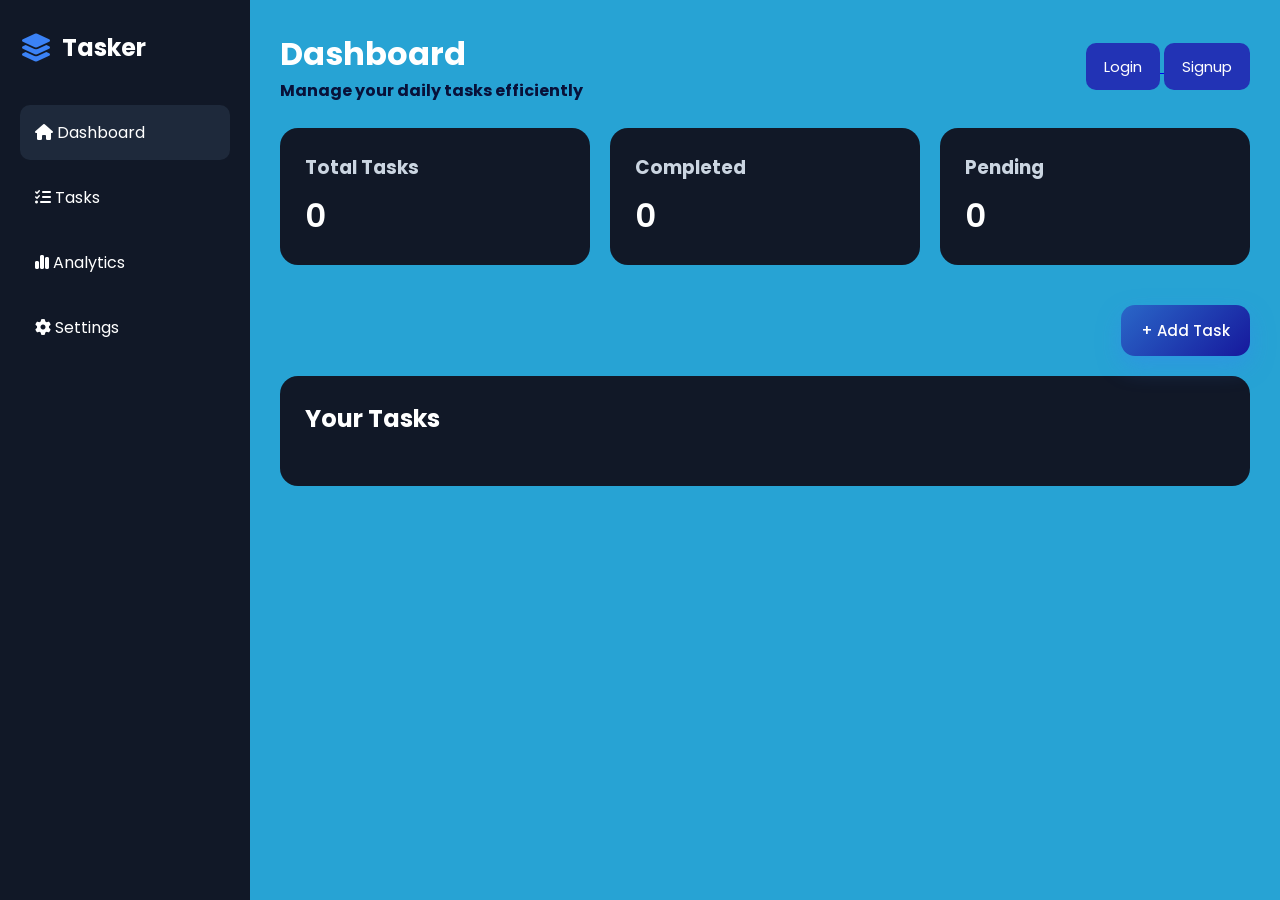
<file: index.html>
<!DOCTYPE html>
<html lang="en">

<head>
    <meta charset="UTF-8" />
    <meta name="viewport" content="width=device-width, initial-scale=1.0" />
    <title>Tasker - Dashboard</title>

    <link rel="stylesheet" href="style.css">
    <link rel="stylesheet" href="https://cdnjs.cloudflare.com/ajax/libs/font-awesome/6.5.2/css/all.min.css" />
</head>

<body>

    <!-- SIDEBAR -->
    <aside class="sidebar">

        <div class="logo">
            <i class="fa-solid fa-layer-group"></i>
            <h2>Tasker</h2>
        </div>

        <ul class="menu">
            <li class="active"><i class="fa-solid fa-house"></i> Dashboard</li>
            <li><a href="tasks.html"><i class="fa-solid fa-list-check"></i> Tasks</a></li>
            <li><a href="analytics.html"><i class="fa-solid fa-chart-simple"></i> Analytics</a></li>
            <li><a href="settings.html"><i class="fa-solid fa-gear"></i> Settings</a></li>
        </ul>

    </aside>

    <!-- MAIN -->
    <main class="main-content">

        <!-- TOPBAR -->
        <header class="topbar">

            <div>
                <h1>Dashboard</h1>
                <p>Manage your daily tasks efficiently</p>
            </div>

            <div class="topbar-actions" id="authArea"></div>

        </header>

        <!-- STATS -->
        <section class="stats-container">

            <div class="card">
                <h3>Total Tasks</h3>
                <p id="totalTasks">0</p>
            </div>

            <div class="card">
                <h3>Completed</h3>
                <p id="completedTasks">0</p>
            </div>

            <div class="card">
                <h3>Pending</h3>
                <p id="pendingTasks">0</p>
            </div>

        </section>

        <!-- ✅ ONLY ADD TASK BUTTON (NO QUICK ADD) -->
        <div class="add-task-trigger">
            <button class="add-task-btn" onclick="openModal()">
                + Add Task
            </button>
        </div>

        <!-- TASKS -->
        <section class="task-section">

            <div class="section-header">
                <h2>Your Tasks</h2>
            </div>

            <div class="task-container" id="taskContainer"></div>

        </section>

    </main>

    <!-- 💥 MODAL -->
    <div class="modal" id="taskModal" onclick="outsideClick(event)">

        <div class="modal-content">

            <div class="modal-header">
                <h2>Create Task</h2>
                <span class="close-btn" onclick="closeModal()">&times;</span>
            </div>

            <form onsubmit="submitModalTask(event)">

                <input type="text" id="modalTitle" placeholder="Task Title" required>

                <textarea id="modalDescription" placeholder="Task Description"></textarea>

                <input type="date" id="modalDate">

                <select id="modalPriority">
                    <option value="Low">Low</option>
                    <option value="Medium">Medium</option>
                    <option value="High">High</option>
                </select>

                <button type="submit">Create Task</button>

            </form>

        </div>

    </div>

    <script src="script.js"></script>

</body>

</html>
</file>
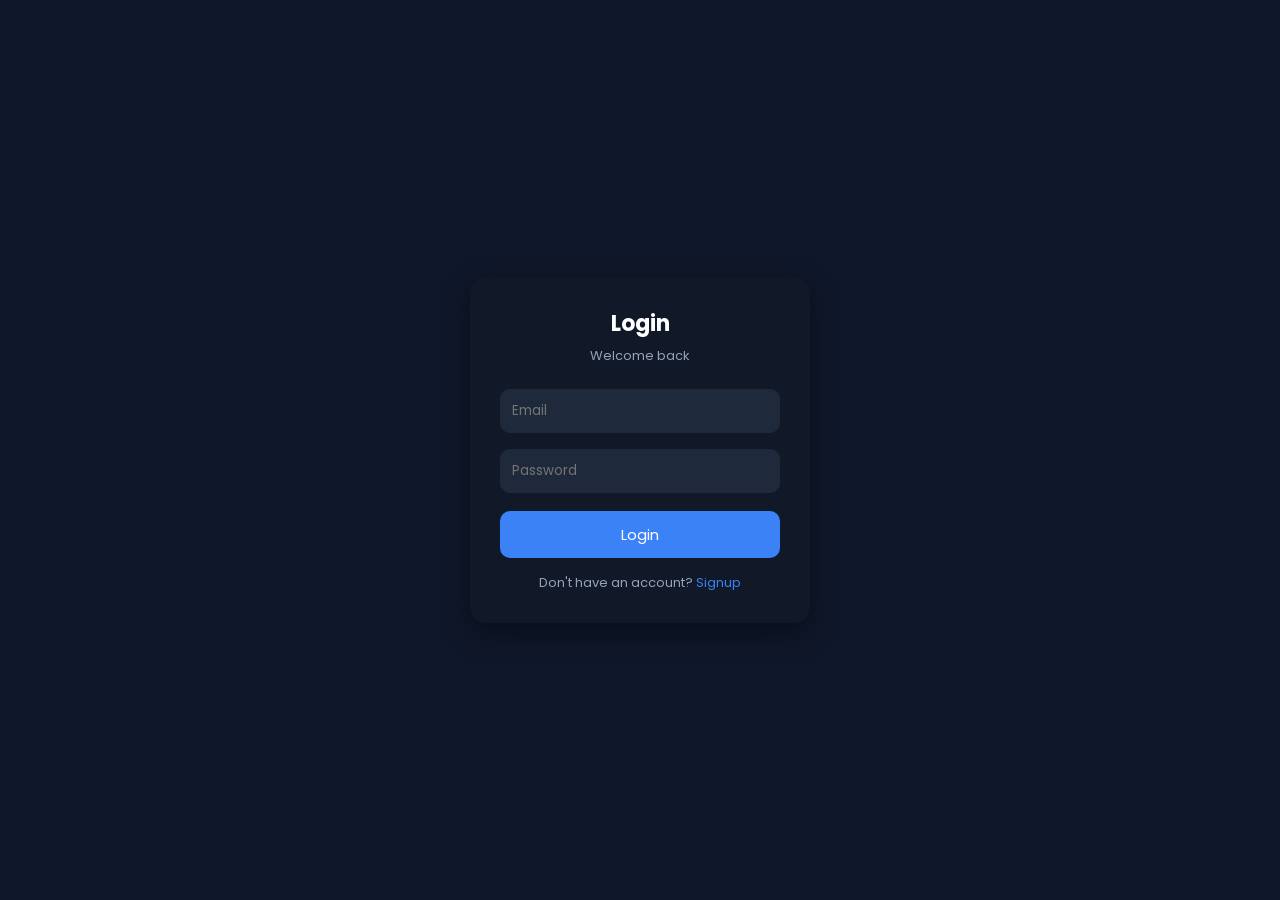
<file: analytics.html>
<!-- analytics.html -->

<!DOCTYPE html>
<html lang="en">

<head>

    <meta charset="UTF-8">

    <meta name="viewport" content="width=device-width, initial-scale=1.0">

    <title>Tasker - Analytics</title>

    <link rel="stylesheet" href="analytics.css">

    <link rel="stylesheet" href="https://cdnjs.cloudflare.com/ajax/libs/font-awesome/6.5.2/css/all.min.css">

</head>

<body>

    <!-- SIDEBAR -->

    <aside class="sidebar">

        <div class="logo">

            <i class="fa-solid fa-layer-group"></i>

            <h2>Tasker</h2>

        </div>

        <ul class="menu">

            <li>
                <a href="index.html">
                    <i class="fa-solid fa-house"></i>
                    Dashboard
                </a>
            </li>

            <li>
                <a href="tasks.html">
                    <i class="fa-solid fa-list-check"></i>
                    Tasks
                </a>
            </li>

            <li class="active">
                <a href="analytics.html">
                    <i class="fa-solid fa-chart-simple"></i>
                    Analytics
                </a>
            </li>

            <li>
                <a href="settings.html">
                    <i class="fa-solid fa-gear"></i>
                    Settings
                </a>
            </li>

        </ul>

    </aside>

    <!-- MAIN -->

    <main class="main-content">

        <div class="topbar">

            <div>

                <h1>Analytics</h1>

                <p>Track your productivity and task performance</p>

            </div>

        </div>

        <!-- ANALYTICS CARDS -->

        <section class="analytics-grid">

            <div class="card">

                <i class="fa-solid fa-list-check"></i>

                <h2 id="totalTasks">24</h2>

                <p>Total Tasks</p>

            </div>

            <div class="card">

                <i class="fa-solid fa-circle-check"></i>

                <h2 id="completedTasks">18</h2>

                <p>Completed Tasks</p>

            </div>

            <div class="card">

                <i class="fa-solid fa-clock"></i>

                <h2 id="pendingTasks">6</h2>

                <p>Pending Tasks</p>

            </div>

            <div class="card">

                <i class="fa-solid fa-chart-line"></i>

                <h2 id="progressPercent">75%</h2>

                <p>Productivity</p>

            </div>

        </section>

        <!-- PROGRESS -->

        <section class="progress-section">

            <div class="progress-header">

                <h2>Weekly Progress</h2>

            </div>

            <div class="progress-bar">

                <div class="progress-fill"></div>

            </div>

            <p class="progress-text">
                You completed 75% of your weekly goals.
            </p>

        </section>

        <!-- ACTIVITY -->

        <section class="activity-section">

            <h2>Recent Activity</h2>

            <div class="activity-list">

                <div class="activity-card">
                    <i class="fa-solid fa-check"></i>
                    Completed UI Design Task
                </div>

                <div class="activity-card">
                    <i class="fa-solid fa-plus"></i>
                    Added New Backend Task
                </div>

                <div class="activity-card">
                    <i class="fa-solid fa-pen"></i>
                    Updated Dashboard Layout
                </div>

            </div>

        </section>

    </main>

    <script src="analytics.js"></script>

</body>

</html>
</file>
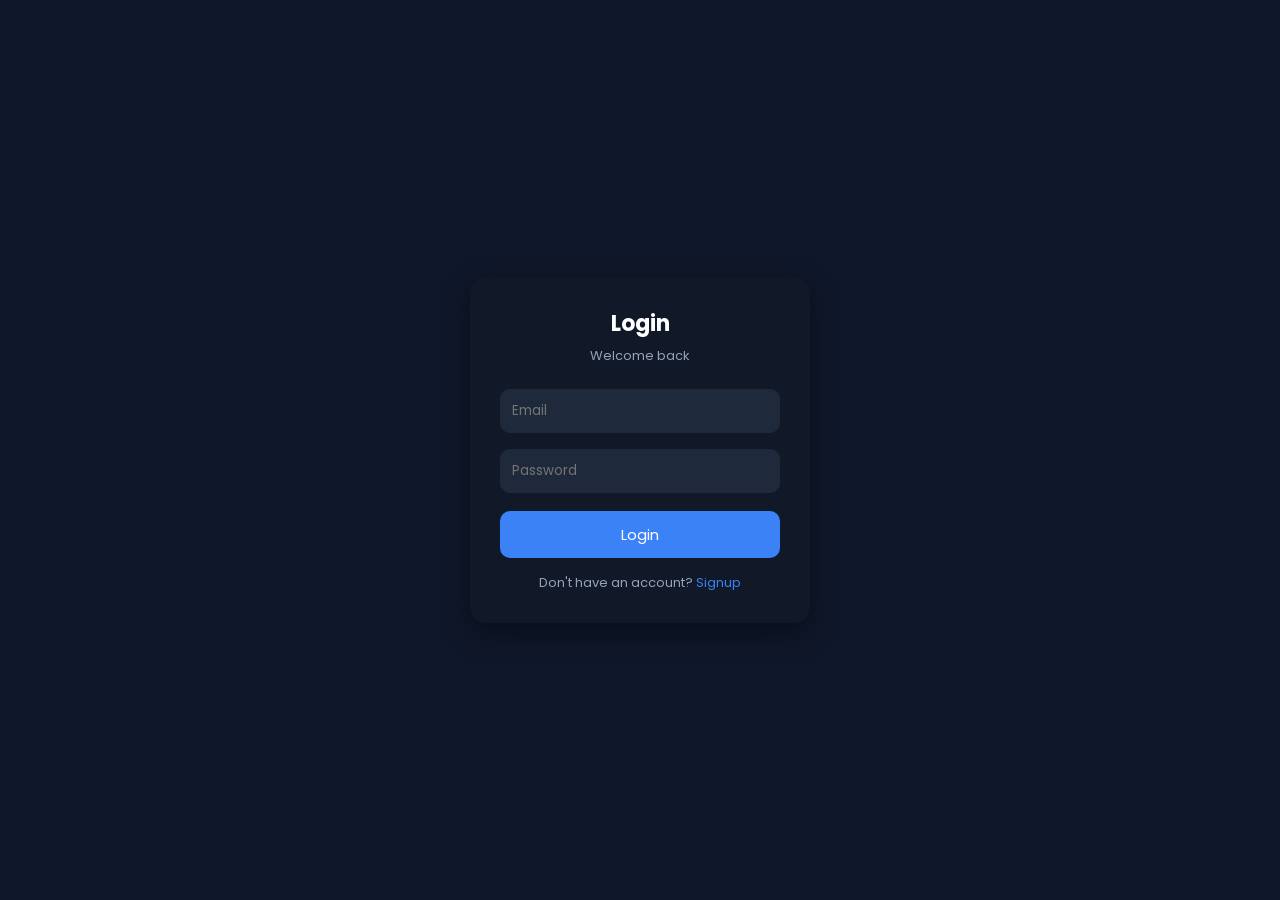
<file: login.html>
<!DOCTYPE html>
<html lang="en">

<head>
    <meta charset="UTF-8">
    <title>Login</title>
    <link rel="stylesheet" href="auth.css">
</head>

<body>

    <div class="auth-container">
        <div class="auth-box">

            <h2>Login</h2>
            <p>Welcome back</p>

            <div id="msg"></div>

            <input id="email" placeholder="Email">
            <input id="password" type="password" placeholder="Password">

            <button onclick="login()">Login</button>

            <div class="switch">
                Don't have an account? <a href="signup.html">Signup</a>
            </div>

        </div>
    </div>

    <script src="auth.js"></script>
</body>

</html>
</file>
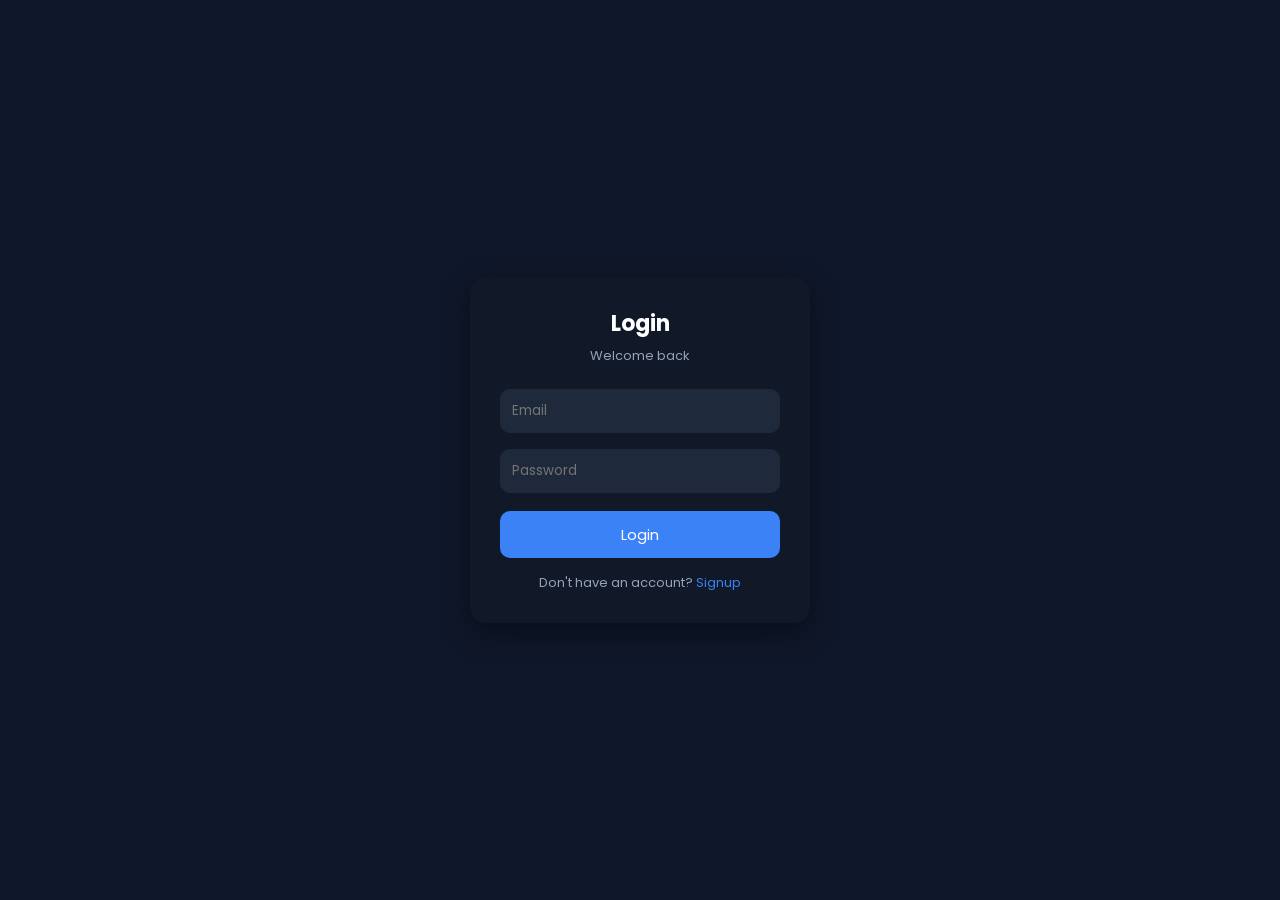
<file: settings.html>
<!-- settings.html -->

<!DOCTYPE html>
<html lang="en">

<head>

    <meta charset="UTF-8">

    <meta name="viewport" content="width=device-width, initial-scale=1.0">

    <title>Tasker - Settings</title>

    <link rel="stylesheet" href="settings.css">

    <link rel="stylesheet" href="https://cdnjs.cloudflare.com/ajax/libs/font-awesome/6.5.2/css/all.min.css">

</head>

<body>

    <!-- SIDEBAR -->

    <aside class="sidebar">

        <div class="logo">

            <i class="fa-solid fa-layer-group"></i>

            <h2>Tasker</h2>

        </div>

        <ul class="menu">

            <li>
                <a href="index.html">
                    <i class="fa-solid fa-house"></i>
                    Dashboard
                </a>
            </li>

            <li>
                <a href="tasks.html">
                    <i class="fa-solid fa-list-check"></i>
                    Tasks
                </a>
            </li>

            <li>
                <a href="analytics.html">
                    <i class="fa-solid fa-chart-simple"></i>
                    Analytics
                </a>
            </li>

            <li class="active">
                <a href="settings.html">
                    <i class="fa-solid fa-gear"></i>
                    Settings
                </a>
            </li>

        </ul>

    </aside>

    <!-- MAIN -->

    <main class="main-content">

        <div class="topbar">

            <div>

                <h1>Settings</h1>

                <p>Manage your account and preferences</p>

            </div>

        </div>

        <!-- SETTINGS SECTION -->

        <section class="settings-section">

            <div class="settings-card">

                <h2>Profile Settings</h2>

                <form>

                    <input type="text" placeholder="Full Name">

                    <input type="email" placeholder="Email Address">

                    <input type="password" placeholder="New Password">

                    <button type="submit">
                        Save Changes
                    </button>

                </form>

            </div>

            <div class="settings-card">

                <h2>Preferences</h2>

                <div class="preference-item">

                    <label>Email Notifications</label>

                    <input type="checkbox">

                </div>

                <div class="preference-item">

                    <label>Task Reminders</label>

                    <input type="checkbox" checked>

                </div>

            </div>

        </section>

        <!-- POPUP -->

        <div class="popup" id="popup">

            <i class="fa-solid fa-circle-check"></i>

            <div class="popup-content">

                <h3 id="popupTitle">
                    Success
                </h3>

                <p id="popupMessage">
                    Profile updated successfully
                </p>

            </div>

        </div>

    </main>

    <script src="settings.js"></script>

</body>

</html>
</file>
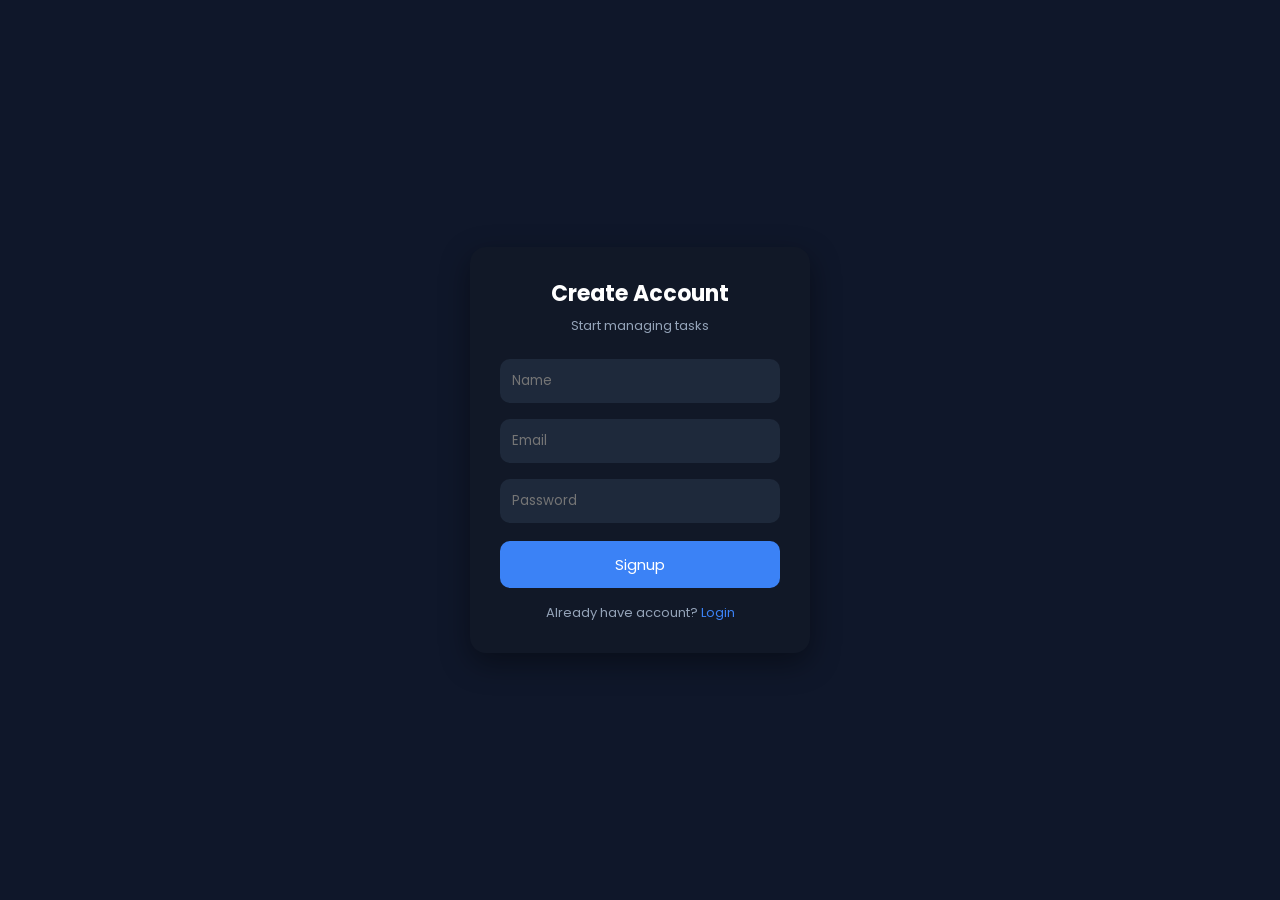
<file: signup.html>
<!DOCTYPE html>
<html lang="en">

<head>
    <meta charset="UTF-8">
    <title>Signup</title>
    <link rel="stylesheet" href="auth.css">
</head>

<body>

    <div class="auth-container">
        <div class="auth-box">

            <h2>Create Account</h2>
            <p>Start managing tasks</p>

            <div id="msg"></div>

            <input id="name" placeholder="Name">
            <input id="email" placeholder="Email">
            <input id="password" type="password" placeholder="Password">

            <button onclick="signup()">Signup</button>

            <div class="switch">
                Already have account? <a href="login.html">Login</a>
            </div>

        </div>
    </div>

    <script src="auth.js"></script>
</body>

</html>
</file>
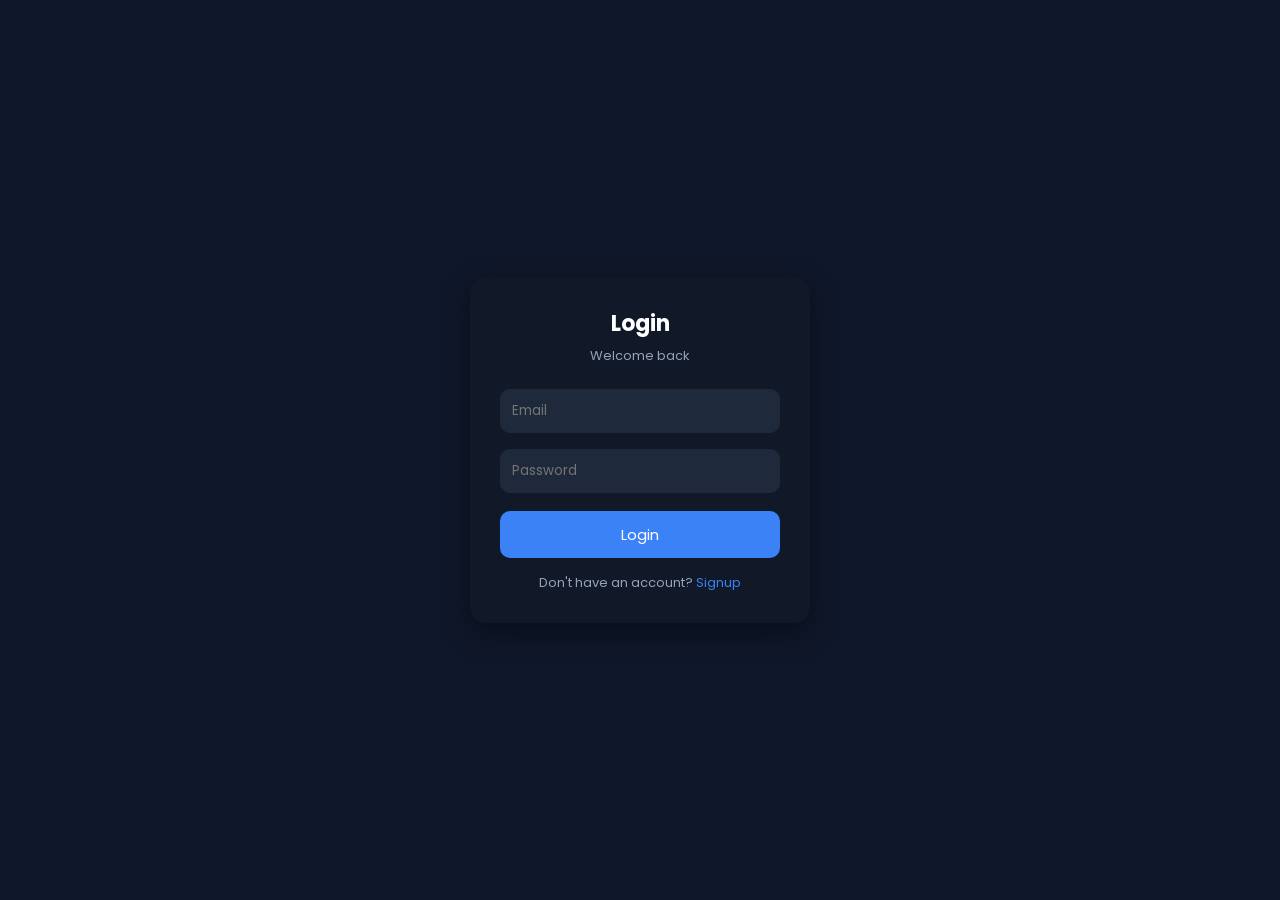
<file: tasks.html>
<!-- tasks.html -->

<!DOCTYPE html>
<html lang="en">

<head>

    <meta charset="UTF-8" />

    <meta name="viewport" content="width=device-width, initial-scale=1.0" />

    <title>Tasker - Tasks</title>

    <link rel="stylesheet" href="tasks.css">

    <link rel="stylesheet" href="https://cdnjs.cloudflare.com/ajax/libs/font-awesome/6.5.2/css/all.min.css" />

</head>

<body>

    <!-- SIDEBAR -->

    <aside class="sidebar">

        <div class="logo">

            <i class="fa-solid fa-layer-group"></i>

            <h2>Tasker</h2>

        </div>

        <ul class="menu">

            <li>
                <a href="index.html">
                    <i class="fa-solid fa-house"></i>
                    Dashboard
                </a>
            </li>

            <li class="active">
                <a href="tasks.html">
                    <i class="fa-solid fa-list-check"></i>
                    Tasks
                </a>
            </li>

            <li>
                <a href="analytics.html">
                    <i class="fa-solid fa-chart-simple"></i>
                    Analytics
                </a>
            </li>

            <li>
                <a href="settings.html">
                    <i class="fa-solid fa-gear"></i>
                    Settings
                </a>
            </li>

        </ul>

    </aside>

    <!-- MAIN CONTENT -->

    <main class="main-content">

        <!-- TOPBAR -->

        <header class="topbar">

            <div>

                <h1>Tasks</h1>

                <p>Organize and manage all your work</p>

            </div>

            <button class="add-task-btn" id="openModal">

                <i class="fa-solid fa-plus"></i>

                Add Task

            </button>

        </header>

        <!-- FILTERS -->

        <section class="filters">

            <input type="text" id="searchTask" placeholder="Search Tasks..." />

            <select id="filterPriority">

                <option value="All">All Priorities</option>
                <option value="High">High</option>
                <option value="Medium">Medium</option>
                <option value="Low">Low</option>

            </select>

        </section>

        <!-- TASKS GRID -->

        <section class="tasks-grid" id="taskContainer">

            <!-- TASKS HERE -->

        </section>

    </main>

    <!-- MODAL -->

    <div class="modal" id="taskModal">

        <div class="modal-content">

            <div class="modal-header">

                <h2>Create New Task</h2>

                <span class="close-btn" id="closeModal">
                    &times;
                </span>

            </div>

            <form id="taskForm">

                <input type="text" id="taskTitle" placeholder="Task Title" required />

                <textarea id="taskDescription" placeholder="Task Description" required></textarea>

                <input type="date" id="taskDate" required />

                <select id="taskPriority">

                    <option value="High">High Priority</option>
                    <option value="Medium">Medium Priority</option>
                    <option value="Low">Low Priority</option>

                </select>

                <button type="submit">
                    Save Task
                </button>

            </form>

        </div>

    </div>

    <script src="tasks.js"></script>

</body>

</html>
</file>
<file: style.css>
/* ================= BASE ================= */

@import url('https://fonts.googleapis.com/css2?family=Poppins:wght@300;400;500;600&display=swap');

* {
    margin: 0;
    padding: 0;
    box-sizing: border-box;
    font-family: 'Poppins', sans-serif;
}

body {
    background: #27a3d4;
    color: white;
    display: flex;
    min-height: 100vh;
}

/* ================= SIDEBAR ================= */

.sidebar {
    width: 250px;
    background: #111827;
    padding: 30px 20px;
}

.logo {
    display: flex;
    align-items: center;
    gap: 10px;
    margin-bottom: 40px;
}

.logo i {
    font-size: 28px;
    color: #3b82f6;
}

.logo h2 {
    font-size: 24px;
}

.menu {
    list-style: none;
}

.menu li {
    padding: 15px;
    margin-bottom: 10px;
    border-radius: 10px;
    cursor: pointer;
    transition: 0.3s;
}

.menu li a {
    color: white;
    text-decoration: none;
}

.menu li:hover,
.menu .active {
    background: #1e293b;
}

/* ================= MAIN ================= */

.main-content {
    flex: 1;
    padding: 30px;
}

/* ================= TOPBAR ================= */

.topbar {
    display: flex;
    justify-content: space-between;
    align-items: center;
    margin-bottom: 25px;
}

.topbar p {
    color: #081139;
    font-weight: bold;
}

/* ================= AUTH ================= */

.auth-btn {
    background:#2233b5;
    border:none;
    color:white;
    padding:12px 18px;
    border-radius:10px;
    cursor:pointer;
    font-size:15px;
    transition:0.3s;
}

.auth-btn:hover{
    background:#2563eb;
}

/* logout */
.logout-btn {
    background: red;
    border: none;
    color: white;
    padding: 6px 10px;
    border-radius: 6px;
    cursor: pointer;
    font-size: 12px;
}

.logout-btn:hover {
    opacity: 0.8;
}

/* ================= STATS ================= */

.stats-container {
    display: grid;
    grid-template-columns: repeat(auto-fit, minmax(220px, 1fr));
    gap: 20px;
    margin-bottom: 40px;
}

.card {
    background: #111827;
    padding: 25px;
    border-radius: 18px;
}

.card h3 {
    margin-bottom: 10px;
    color: #cbd5e1;
}

.card p {
    font-size: 32px;
    font-weight: 600;
}

/* ================= TASKS ================= */

.task-section {
    background: #111827;
    padding: 25px;
    border-radius: 18px;
}

.section-header {
    margin-bottom: 25px;
}

.task-container {
    display: grid;
    grid-template-columns: repeat(auto-fit, minmax(300px, 1fr));
    gap: 20px;
}

.task-card {
    background: #1e293b;
    padding: 20px;
    border-radius: 16px;
}

.task-card h3 {
    margin-bottom: 10px;
}

.task-card p {
    color: #cbd5e1;
    margin-bottom: 10px;
}

.task-date {
    color: #94a3b8;
    font-size: 14px;
}

/* PRIORITY */

.priority {
    display: inline-block;
    padding: 6px 12px;
    border-radius: 20px;
    font-size: 13px;
}

.high { background: #ef4444; }
.medium { background: #f59e0b; }
.low { background: #10b981; }

/* ACTIONS */

.task-actions {
    margin-top: 20px;
    display: flex;
    gap: 10px;
}

.task-actions button {
    flex: 1;
    border: none;
    padding: 10px;
    border-radius: 10px;
    color: white;
    cursor: pointer;
}

.complete-btn {
    background: #10b981;
}

.delete-btn {
    background: #ef4444;
}

/* ================= ADD TASK BUTTON (FIXED RIGHT SIDE MODERN UI) ================= */

.add-task-trigger {
    display: flex;
    justify-content: flex-end;
    margin: 20px 0;
}

.add-task-btn {
    background: linear-gradient(135deg, #2a67c8, #16189c);
    border: none;
    color: white;
    padding: 14px 20px;
    font-size: 15px;
    font-weight: 500;
    border-radius: 14px;
    cursor: pointer;

    display: flex;
    align-items: center;
    gap: 8px;

    box-shadow: 0 10px 25px rgba(59,130,246,0.35);
    transition: all 0.25s ease;
    position: relative;
    overflow: hidden;
}

/* hover */
.add-task-btn:hover {
    transform: translateY(-3px);
    box-shadow: 0 18px 35px rgba(59,130,246,0.45);
}

/* click */
.add-task-btn:active {
    transform: scale(0.96);
}

/* shine effect */
.add-task-btn::before {
    content: "";
    position: absolute;
    top: 0;
    left: -100%;
    width: 100%;
    height: 100%;
    background: linear-gradient(
        120deg,
        transparent,
        rgba(255,255,255,0.25),
        transparent
    );
    transition: 0.5s;
}

.add-task-btn:hover::before {
    left: 100%;
}

/* ================= MODAL ================= */

.modal {
    position: fixed;
    inset: 0;
    background: rgba(0,0,0,0.7);
    display: none;
    justify-content: center;
    align-items: center;
}

.modal-content {
    background: #111827;
    width: 90%;
    max-width: 500px;
    padding: 25px;
    border-radius: 18px;
}

.modal form {
    display: flex;
    flex-direction: column;
    gap: 12px;
    margin-top: 15px;
}

.modal input,
.modal textarea,
.modal select {
    padding: 12px;
    border-radius: 10px;
    border: none;
    background: #1e293b;
    color: white;
}

.modal button {
    padding: 12px;
    border: none;
    border-radius: 10px;
    background: #3b82f6;
    color: white;
    cursor: pointer;
}

/* ================= RESPONSIVE ================= */

@media (max-width: 768px) {

    body {
        flex-direction: column;
    }

    .sidebar {
        width: 100%;
    }

    .topbar {
        flex-direction: column;
        align-items: flex-start;
        gap: 20px;
    }

    .add-task-trigger {
        justify-content: center;
    }
}
</file>
<file: analytics.css>
/* analytics.css */

@import url('https://fonts.googleapis.com/css2?family=Poppins:wght@300;400;500;600&display=swap');

*{
    margin:0;
    padding:0;
    box-sizing:border-box;
    font-family:'Poppins',sans-serif;
}

body{
    background:#27a3d4;
    color:white;
    display:flex;
    min-height:100vh;
}

/* SIDEBAR */

.sidebar{
    width:250px;
    background:#111827;
    padding:30px 20px;
}

.logo{
    display:flex;
    align-items:center;
    gap:10px;
    margin-bottom:40px;
}

.logo i{
    font-size:28px;
    color:#3b82f6;
}

.menu{
    list-style:none;
}

.menu li{
    margin-bottom:10px;
    border-radius:10px;
    transition:0.3s;
}

.menu li a{
    color:white;
    text-decoration:none;
    display:block;
    padding:15px;
}

.menu li:hover,
.menu .active{
    background:#1e293b;
}

/* MAIN */

.main-content{
    flex:1;
    padding:30px;
}

.topbar{
    margin-bottom:30px;
}

.topbar p{
    color:#081139;
    font-weight:bold;
}

/* ANALYTICS GRID */

.analytics-grid{
    display:grid;
    grid-template-columns:repeat(auto-fit,minmax(220px,1fr));
    gap:20px;
    margin-bottom:40px;
}

.card{
    background:#111827;
    padding:25px;
    border-radius:18px;
    text-align:center;
}

.card i{
    font-size:35px;
    margin-bottom:15px;
    color:#3b82f6;
}

.card h2{
    font-size:35px;
    margin-bottom:10px;
}

/* PROGRESS */

.progress-section{
    background:#111827;
    padding:25px;
    border-radius:18px;
    margin-bottom:40px;
}

.progress-header{
    margin-bottom:20px;
}

.progress-bar{
    width:100%;
    height:20px;
    background:#1e293b;
    border-radius:20px;
    overflow:hidden;
}

.progress-fill{
    width:75%;
    height:100%;
    background:#10b981;
}

.progress-text{
    margin-top:15px;
    color:#cbd5e1;
}

/* ACTIVITY */

.activity-section{
    background:#111827;
    padding:25px;
    border-radius:18px;
}

.activity-section h2{
    margin-bottom:20px;
}

.activity-list{
    display:flex;
    flex-direction:column;
    gap:15px;
}

.activity-card{
    background:#1e293b;
    padding:18px;
    border-radius:12px;
}

.activity-card i{
    margin-right:10px;
    color:#3b82f6;
}

/* RESPONSIVE */

@media(max-width:768px){

    body{
        flex-direction:column;
    }

    .sidebar{
        width:100%;
    }

}
</file>
<file: auth.css>
/* auth.css */

@import url('https://fonts.googleapis.com/css2?family=Poppins:wght@300;400;500;600&display=swap');

*{
    margin:0;
    padding:0;
    box-sizing:border-box;
    font-family:'Poppins', sans-serif;
}

body{
    background:#0f172a;
    display:flex;
    justify-content:center;
    align-items:center;
    height:100vh;
    color:white;
}

/* container */
.auth-container{
    width:100%;
    display:flex;
    justify-content:center;
    padding:20px;
}

/* box */
.auth-box{
    background:#111827;
    padding:30px;
    border-radius:16px;
    width:340px;
    text-align:center;
    box-shadow:0 10px 30px rgba(0,0,0,0.4);
}

/* headings */
.auth-box h2{
    margin-bottom:6px;
    font-size:22px;
}

.auth-box p{
    color:#94a3b8;
    font-size:13px;
    margin-bottom:15px;
}

/* message */
#msg{
    font-size:13px;
    margin-bottom:10px;
    color:#f87171;
}

/* inputs */
input{
    width:100%;
    padding:12px;
    margin:8px 0;
    border:none;
    border-radius:10px;
    background:#1e293b;
    color:white;
    outline:none;
}

/* button */
button{
    width:100%;
    padding:12px;
    border:none;
    border-radius:10px;
    background:#3b82f6;
    color:white;
    cursor:pointer;
    margin-top:10px;
    font-size:15px;
    transition:0.3s;
}

button:hover{
    background:#2563eb;
}

/* switch text */
.switch{
    margin-top:15px;
    font-size:13px;
    color:#94a3b8;
}

.switch a{
    color:#3b82f6;
    text-decoration:none;
}

.switch a:hover{
    text-decoration:underline;
}
</file>
<file: settings.css>
/* settings.css */

@import url('https://fonts.googleapis.com/css2?family=Poppins:wght@300;400;500;600&display=swap');

*{
    margin:0;
    padding:0;
    box-sizing:border-box;
    font-family:'Poppins',sans-serif;
}

body{
    background:#27a3d4;
    color:white;
    display:flex;
    min-height:100vh;
}

/* SIDEBAR */

.sidebar{
    width:250px;
    background:#111827;
    padding:30px 20px;
}

.logo{
    display:flex;
    align-items:center;
    gap:10px;
    margin-bottom:40px;
}

.logo i{
    font-size:28px;
    color:#3b82f6;
}

.menu{
    list-style:none;
}

.menu li{
    margin-bottom:10px;
    border-radius:10px;
    transition:0.3s;
}

.menu li a{
    color:white;
    text-decoration:none;
    display:block;
    padding:15px;
}

.menu li:hover,
.menu .active{
    background:#1e293b;
}

/* MAIN */

.main-content{
    flex:1;
    padding:30px;
}

.topbar{
    margin-bottom:30px;
}

.topbar p{
    color:#081139;
    font-weight:bold;
}

/* SETTINGS */

.settings-section{
    display:grid;
    grid-template-columns:repeat(auto-fit,minmax(320px,1fr));
    gap:25px;
}

.settings-card{
    background:#111827;
    padding:25px;
    border-radius:18px;
}

.settings-card h2{
    margin-bottom:20px;
}

.settings-card form{
    display:flex;
    flex-direction:column;
    gap:15px;
}

.settings-card input{
    padding:14px;
    border:none;
    border-radius:10px;
    background:#1e293b;
    color:white;
}

.settings-card button{
    padding:14px;
    border:none;
    border-radius:10px;
    background:#3b82f6;
    color:white;
    cursor:pointer;
}

.preference-item{
    display:flex;
    justify-content:space-between;
    align-items:center;
    padding:15px 0;
    border-bottom:1px solid #1e293b;
}

/* RESPONSIVE */

@media(max-width:768px){

    body{
        flex-direction:column;
    }

    .sidebar{
        width:100%;
    }

}

/* POPUP */

.popup{
    position:fixed;
    top:30px;
    right:30px;
    background:#111827;
    color:white;
    padding:18px 24px;
    border-radius:14px;
    display:flex;
    align-items:center;
    gap:14px;
    min-width:320px;
    box-shadow:0 10px 30px rgba(0,0,0,0.3);
    transform:translateX(450px);
    opacity:0;
    transition:0.4s ease;
    z-index:9999;
}

.popup.show{
    transform:translateX(0);
    opacity:1;
}

.popup i{
    font-size:24px;
    color:#10b981;
}

.popup-content h3{
    margin-bottom:4px;
    font-size:17px;
}

.popup-content p{
    color:#cbd5e1;
    font-size:14px;
}
</file>
<file: tasks.css>
/* tasks.css */

@import url('https://fonts.googleapis.com/css2?family=Poppins:wght@300;400;500;600&display=swap');

*{
    margin:0;
    padding:0;
    box-sizing:border-box;
    font-family:'Poppins',sans-serif;
}

body{
    background:#27a3d4;
    color:white;
    display:flex;
    min-height:100vh;
}

/* SIDEBAR */

.sidebar{
    width:250px;
    background:#111827;
    padding:30px 20px;
}

.logo{
    display:flex;
    align-items:center;
    gap:10px;
    margin-bottom:40px;
}

.logo i{
    font-size:28px;
    color:#3b82f6;
}

.menu{
    list-style:none;
}

.menu li{
    margin-bottom:10px;
    border-radius:10px;
    transition:0.3s;
}

.menu li a{
    text-decoration:none;
    color:white;
    display:block;
    padding:15px;
}

.menu li:hover,
.menu .active{
    background:#1e293b;
}

/* MAIN */

.main-content{
    flex:1;
    padding:30px;
}

/* TOPBAR */

.topbar{
    display:flex;
    justify-content:space-between;
    align-items:center;
    margin-bottom:30px;
}

.topbar p{
    color:#081139;
    font-weight: bolder;
}

.add-task-btn{
    background:#2233b5;
    color:white;
    border:none;
    padding:12px 20px;
    border-radius:10px;
    cursor:pointer;
    transition:0.3s;
}

.add-task-btn:hover{
    background:#2563eb;
}

/* FILTERS */

.filters{
    display:flex;
    gap:15px;
    margin-bottom:30px;
    flex-wrap:wrap;
}

.filters input,
.filters select{
    padding:14px;
    border:none;
    border-radius:10px;
    background:#111827;
    color:white;
    min-width:220px;
}

/* TASKS GRID */

.tasks-grid{
    display:grid;
    grid-template-columns:repeat(auto-fit,minmax(320px,1fr));
    gap:20px;
}

.task-card{
    background:#111827;
    border-radius:18px;
    padding:22px;
    transition:0.3s;
}

.task-card:hover{
    transform:translateY(-5px);
}

.task-card h3{
    margin-bottom:10px;
}

.task-card p{
    color:#cbd5e1;
    margin-bottom:15px;
    line-height:1.5;
}

.task-info{
    display:flex;
    justify-content:space-between;
    align-items:center;
    margin-bottom:20px;
    flex-wrap:wrap;
    gap:10px;
}

.priority{
    padding:6px 14px;
    border-radius:20px;
    font-size:13px;
    font-weight:500;
}

.high{
    background:#ef4444;
}

.medium{
    background:#f59e0b;
}

.low{
    background:#10b981;
}

.task-date{
    color:#94a3b8;
    font-size:14px;
}

.task-actions{
    display:flex;
    gap:10px;
}

.task-actions button{
    flex:1;
    border:none;
    padding:12px;
    border-radius:10px;
    color:white;
    cursor:pointer;
}

.complete-btn{
    background:#10b981;
}

.delete-btn{
    background:#ef4444;
}

/* MODAL */

.modal{
    position:fixed;
    inset:0;
    background:rgba(0,0,0,0.6);
    display:none;
    justify-content:center;
    align-items:center;
}

.modal-content{
    background:#111827;
    width:90%;
    max-width:500px;
    padding:30px;
    border-radius:20px;
}

.modal-header{
    display:flex;
    justify-content:space-between;
    margin-bottom:20px;
}

.close-btn{
    font-size:28px;
    cursor:pointer;
}

form{
    display:flex;
    flex-direction:column;
    gap:15px;
}

form input,
form textarea,
form select{
    padding:14px;
    border:none;
    border-radius:10px;
    background:#1e293b;
    color:white;
}

form button{
    padding:14px;
    border:none;
    border-radius:10px;
    background:#3b82f6;
    color:white;
    cursor:pointer;
}

/* RESPONSIVE */

@media(max-width:768px){

    body{
        flex-direction:column;
    }

    .sidebar{
        width:100%;
    }

    .topbar{
        flex-direction:column;
        align-items:flex-start;
        gap:20px;
    }

}
</file>
